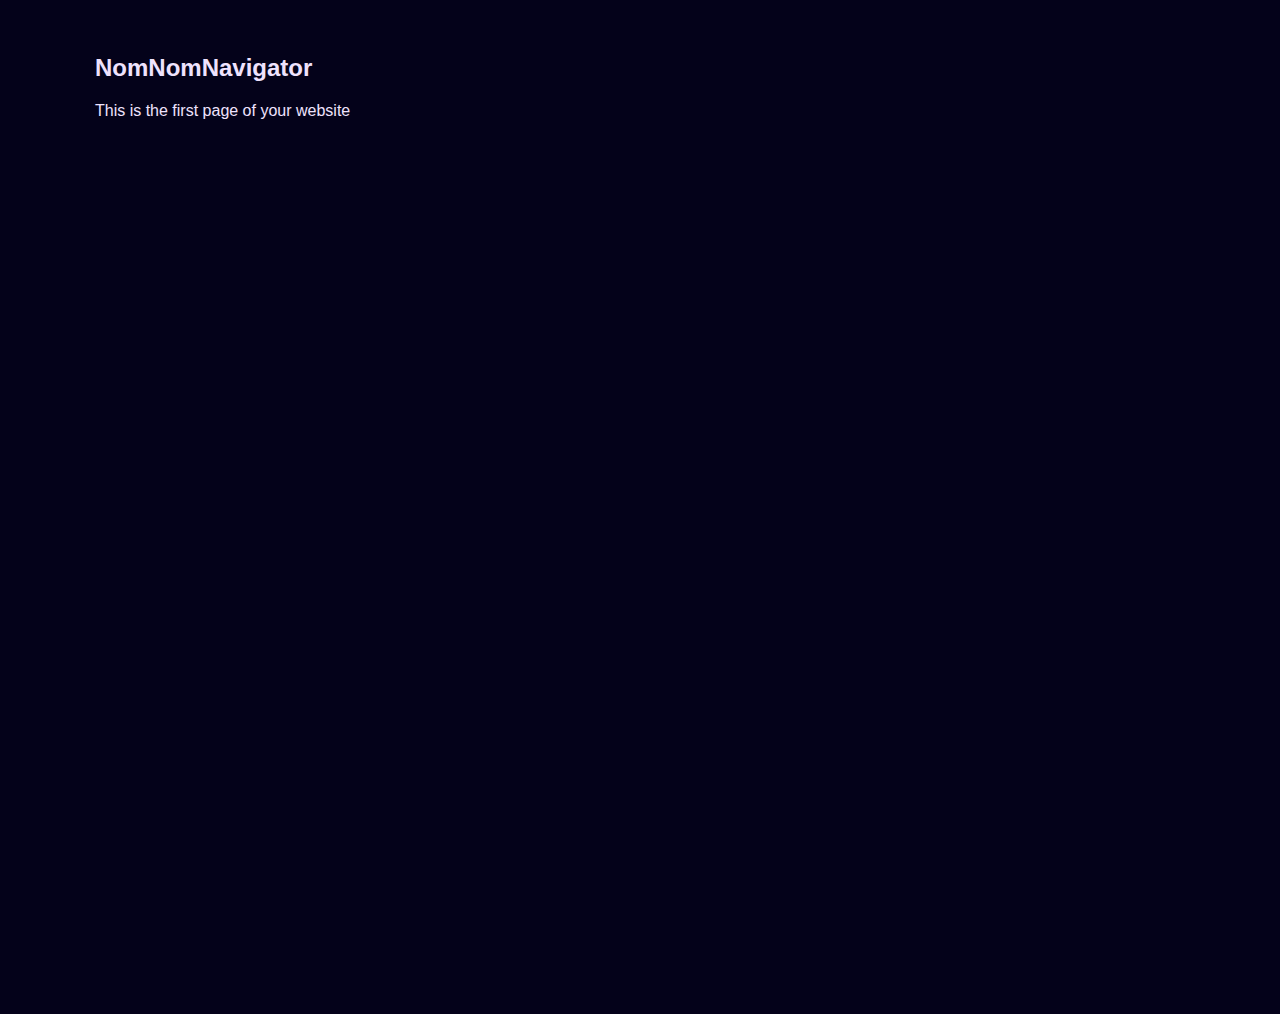
<file: NomNomNavigator/index.html>
<!DOCTYPE html>
<html>
    <head>
        <title>NomNomNavigator - Aditya, Navin & Pravin</title>
        <link rel="stylesheet" type="text/css" href="style.css">
        <script src="script.js"></script>
    </head>
    <body onload="goToHomeScreen()">
        <h2>NomNomNavigator</h2>
        <p>This is the first page of your website</p>
    </body>
</html>
</file>
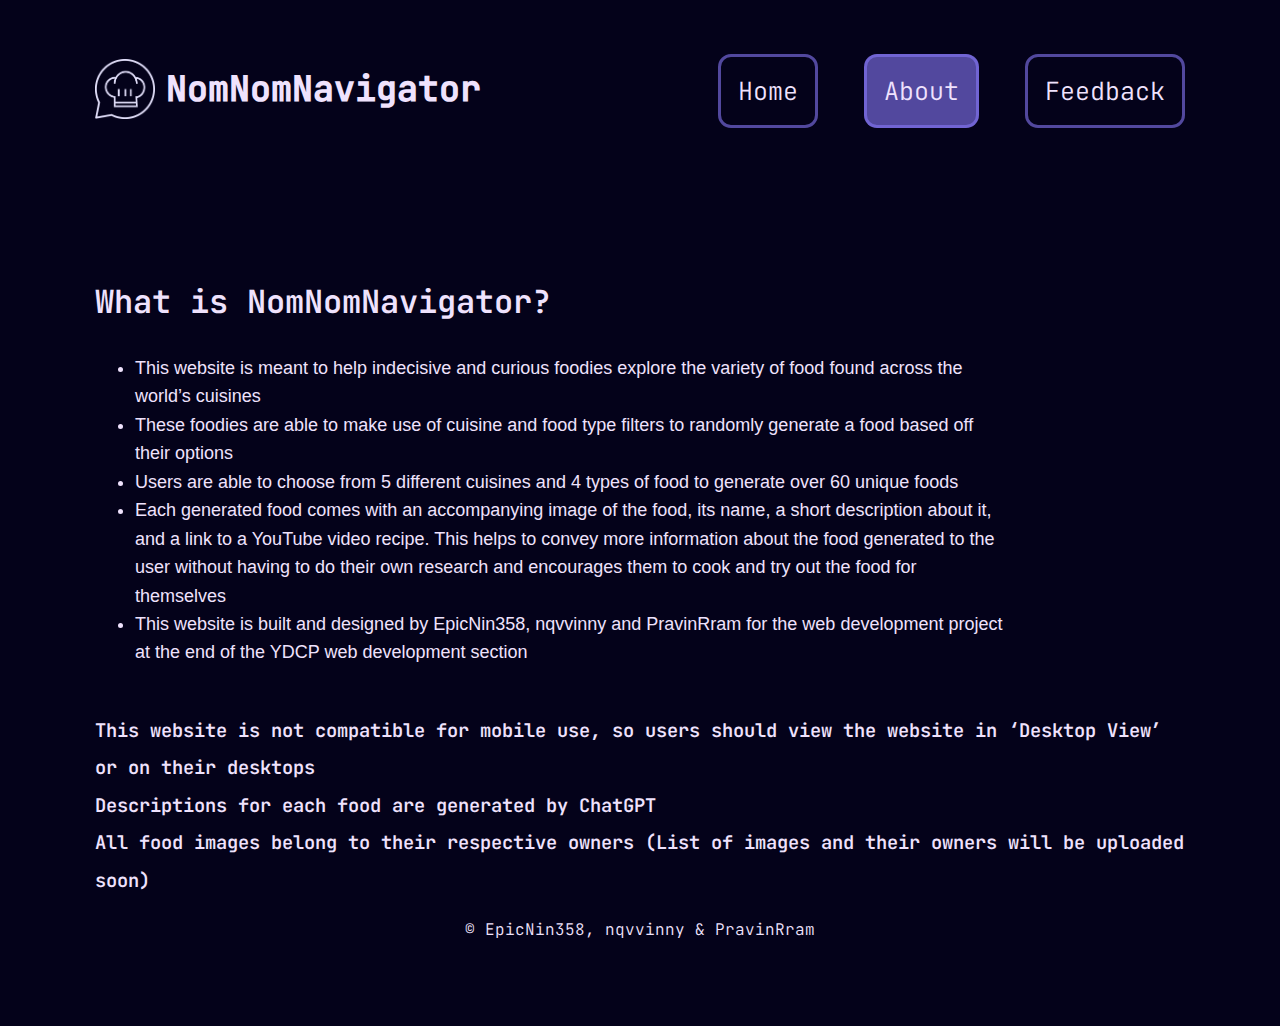
<file: NomNomNavigator/about.html>
<!DOCTYPE html>
<html>
    <head>
        <title>NomNomNavigator</title>
        <meta charset="UTF-8">
        <meta name="viewport" content="width=device-width, initial-scale=1.0">
        <link rel="stylesheet" type="text/css" href="style.css">
        <script src="script.js"></script>
    </head>

    <body class="non-homepage-body">
        <header>
            <ul class="sidebar">
                <li class="sidebar-svg" onclick="hideSidebar()"><a><svg xmlns="http://www.w3.org/2000/svg" height="25" viewBox="0 -960 960 960" width="25" fill="#E5E3FD"><path d="m256-200-56-56 224-224-224-224 56-56 224 224 224-224 56 56-224 224 224 224-56 56-224-224-224 224Z"/></svg></a></li>
                <li class="sidebar-non-svg"><a href="home.html">Home</a></li>
                <li class="sidebar-non-svg"><a href="about.html">About</a></li>
                <li class="sidebar-non-svg"><a href="feedback.html">Feedback</a></li>
            </ul>
            <div class="logo-container">
                <img id="header-logo" src="otherImages/NNNlogo.png">
                <a href="home.html" class="logo">NomNomNavigator</a>
            </div>
            <div class="header-right">
                <a class="header-button hideOnMobile" href="home.html">Home</a>
                <a class="header-button active-tab hideOnMobile" href="about.html">About</a>
                <a class="header-button hideOnMobile" href="feedback.html">Feedback</a>
                <a class="header-button menu-button" onclick="showSidebar()"><svg xmlns="http://www.w3.org/2000/svg" height="33" viewBox="0 -960 960 960" width="33" fill="#E5E2FD"><path d="M120-240v-80h720v80H120Zm0-200v-80h720v80H120Zm0-200v-80h720v80H120Z"/></svg></a>
            </div>
        </header>

        <h1 class="about-pg-titles">What is NomNomNavigator?</h2>
        <ul class="about-pg-paragraphs">
            <li>This website is meant to help indecisive and curious foodies explore the variety of food found across the world’s cuisines</li>
            <li>These foodies are able to make use of cuisine and food type filters to randomly generate a food based off their options</li>
            <li>Users are able to choose from 5 different cuisines and 4 types of food to generate over 60 unique foods</li>
            <li>Each generated food comes with an accompanying image of the food, its name, a short description about it, and a link to a YouTube video recipe. This helps to convey more information about the food generated to the user without having to do their own research and encourages them to cook and try out the food for themselves</li>
            <li>This website is built and designed by EpicNin358, nqvvinny and PravinRram for the web development project at the end of the YDCP web development section</li>
        </ul>
        <h3 class="about-pg-titles">
            This website is not compatible for mobile use, so users should view the website in ‘Desktop View’ or on their desktops<br>
            Descriptions for each food are generated by ChatGPT<br>
            All food images belong to their respective owners (List of images and their owners will be uploaded soon)<br>
        </h3>
    </body>

    <footer class="footer">
        <p>&copy; EpicNin358, nqvvinny & PravinRram</p>
    </footer>
</html>
</file>
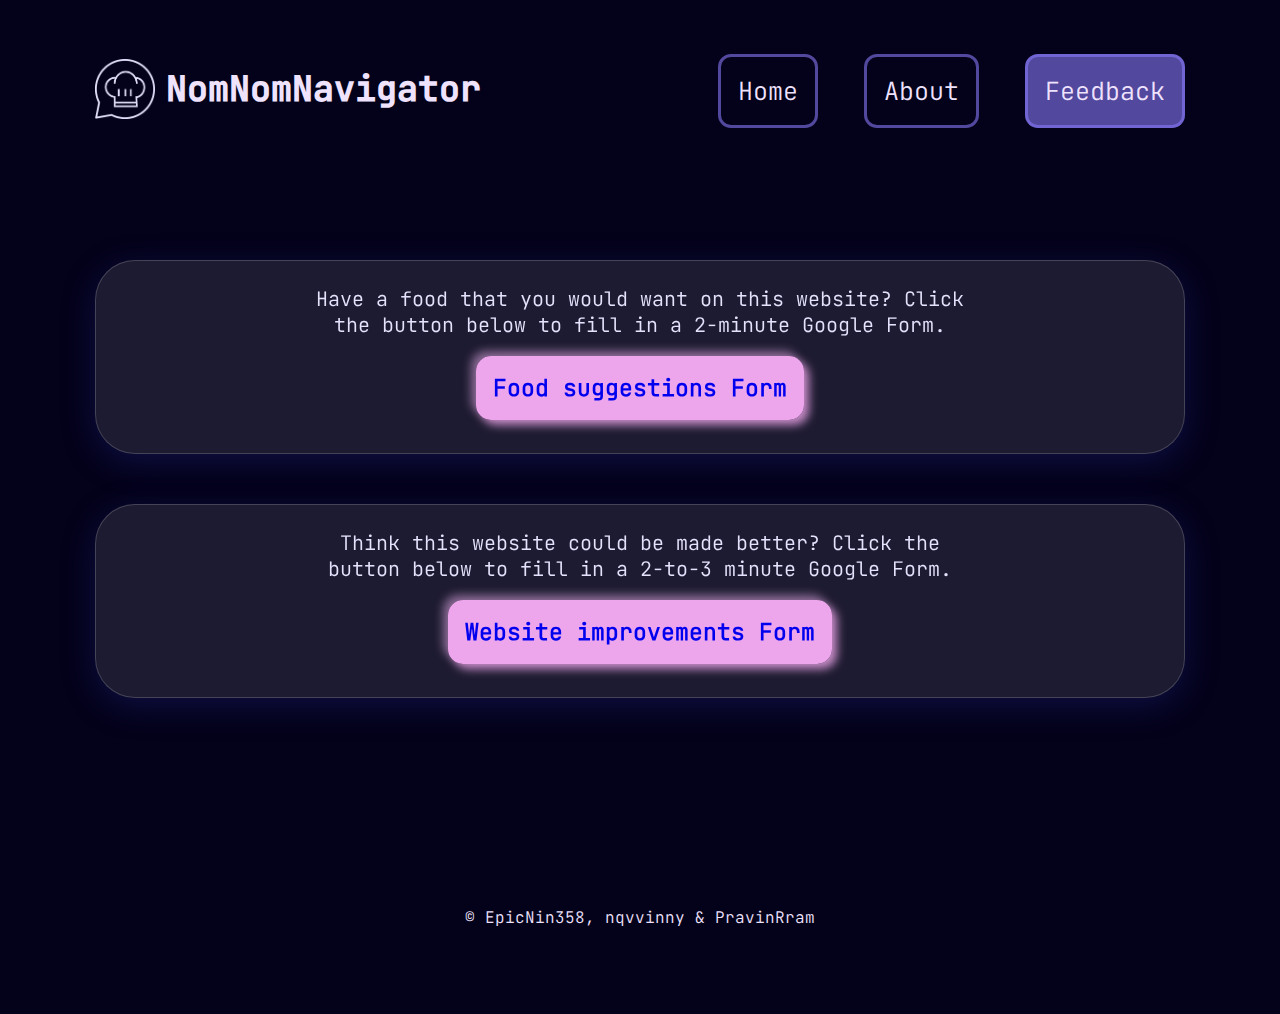
<file: NomNomNavigator/feedback.html>
<!DOCTYPE html>
<html>
    <head>
        <title>NomNomNavigator</title>
        <meta charset="UTF-8">
        <meta name="viewport" content="width=device-width, initial-scale=1.0">
        <link rel="stylesheet" type="text/css" href="style.css">
        <script src="script.js"></script>
    </head>

    <body class="non-homepage-body">
        <header>
            <ul class="sidebar">
                <li class="sidebar-svg" onclick="hideSidebar()"><a><svg xmlns="http://www.w3.org/2000/svg" height="25" viewBox="0 -960 960 960" width="25" fill="#E5E3FD"><path d="m256-200-56-56 224-224-224-224 56-56 224 224 224-224 56 56-224 224 224 224-56 56-224-224-224 224Z"/></svg></a></li>
                <li class="sidebar-non-svg"><a href="home.html">Home</a></li>
                <li class="sidebar-non-svg"><a href="about.html">About</a></li>
                <li class="sidebar-non-svg"><a href="feedback.html">Feedback</a></li>
            </ul>
            <div class="logo-container">
                <img id="header-logo" src="otherImages/NNNlogo.png">
                <a href="home.html" class="logo">NomNomNavigator</a>
            </div>
            <div class="header-right">
                <a class="header-button hideOnMobile" href="home.html">Home</a>
                <a class="header-button hideOnMobile" href="about.html">About</a>
                <a class="header-button active-tab hideOnMobile" href="feedback.html">Feedback</a>
                <a class="header-button menu-button" onclick="showSidebar()"><svg xmlns="http://www.w3.org/2000/svg" height="33" viewBox="0 -960 960 960" width="33" fill="#E5E2FD"><path d="M120-240v-80h720v80H120Zm0-200v-80h720v80H120Zm0-200v-80h720v80H120Z"/></svg></a>
            </div>
        </header>

        <div class="feedback-container" id="feedback-1">
            <div class="feedback-content">
                <h2 class="feedback-pg">Have a food that you would want on this website? Click the button below to fill in a 2-minute Google Form.</h2>
                <a class="feedback-button" href="https://forms.gle/wsT9yBV8j4Z986k66" target="_blank">Food suggestions Form</a>
            </div>
        </div>
        <div class="feedback-container" id="feedback-2">
            <div class="feedback-content">
                <h2 class="feedback-pg">Think this website could be made better? Click the button below to fill in a 2-to-3 minute Google Form.</h2>
                <a class="feedback-button" href="https://forms.gle/QXvGQHutPoysmvt58" target="_blank">Website improvements Form</a>
            </div>
        </div>
    </body>

    <footer class="footer">
        <p>&copy; EpicNin358, nqvvinny & PravinRram</p>
    </footer>
</html>
</file>
<file: NomNomNavigator/style.css>
/*
--text: #E5E2FD;
--background: #04021A;
--primary: #8778F6;
--secondary: #9A0A98;
--accent: #F238AD;
*/

@font-face {
    font-family: JetBrains_Mono_Medium;
    src: url(fonts/JetBrainsMono-Medium.ttf);
}

@font-face {
    font-family: JetBrains_Mono_Light;
    src: url(fonts/JetBrainsMono-Light.ttf);
}

@font-face {
    font-family: JetBrains_Mono_SemiBold;
    src: url(fonts/JetBrainsMono-SemiBold.ttf);
}

header {
    overflow: hidden;
    background-color: #04021A;
    margin-bottom: 132px;
    height: 74px;
}

.logo-container {
    float: left;
}

#header-logo {
    height: 60px;
    float: left;
    margin-top: 5px;
    margin-bottom: 5px;
}

header a {
    float: left;
    color: #efe2fd;
    text-align: center;
    text-decoration: none;
    border-radius: 13px;
}

header a.logo {
    font-size: 35px;
    font-weight: bold;
    font-family: JetBrains_Mono_Medium, "Arial";
    padding: 0px;
    margin: 11px
}

header a.logo:hover {
    background-color: #04021A;
}

header a:hover {
    background-color: #8778F6;
    color: #efe2fd;
}

header a.active-tab {
    background: rgba(135, 120, 246, 0.6);
    color: #efe2fd;
}

.header-right {
    float: right;
    font-size: 25px;
    font-family: JetBrains_Mono_Light, "Arial";
}

.header-button {
    border: 3px solid rgba(135, 120, 246, 0.6);
    border-radius: 13px;
    margin-left: 46px;
    padding: 17px;
}

@media screen and (max-width: 500px) {
    header a {
        float: none;
        display: block;
        text-align: left;
    }
    .header-right {
        float: none;
    }
    .filter-container {
        float: none;
        display: block;
    }
}

body {
    margin-left: 95px;
    margin-right: 95px;
    margin-top: 54px;
    margin-bottom: 60px;
    padding: 0;
    background-color: #04021A;
    color: #efe2fd;
    font-family: Arial, Helvetica, sans-serif;
    display: block;
    min-height: 100vh;
}

.non-homepage-body {
    display: flex;
    flex-direction: column;
}

.food-card {
    padding: 35px;
    border-radius: 46px;
    width: 50%;
    margin: auto;
    height: auto;
    text-align: center;

    background: rgba( 255, 255, 255, 0.1 );
    box-shadow: 0 8px 32px 0 rgba( 31, 38, 135, 0.37 );
    backdrop-filter: blur( 4px );
    -webkit-backdrop-filter: blur( 4px );
    border: 1px solid rgba( 255, 255, 255, 0.18 );
}

#food-card-message {
    display: block;
    font-weight: 600;
    font-size: 20px;
    font-family: JetBrains_Mono_Light, "Arial";
}

#randomFoodImg {
    display: none;
    margin-right: auto;
    margin-left: auto;
    width: 50%;
    border-radius: 46px;
    display: none;
}

#randomFoodName {
    margin-top: 35px;
    font-weight: bold;
    font-size: 50px;
    display: none;
}

#randomFoodDescription {
    display: none;
}

#video-container {
    background: rgba( 255, 255, 255, 0.1 );
    box-shadow: 0 8px 32px 0 rgba( 31, 38, 135, 0.37 );
    backdrop-filter: blur( 4px );
    -webkit-backdrop-filter: blur( 4px );
    border: 1px solid rgba( 255, 255, 255, 0.18 );
    border-radius: 25px;
    width: fit-content;
    max-width: 220px;
    margin-left: auto;
    margin-right: auto;
    padding: 5px;
    height: fit-content;
    margin-top: 25px;
    display: none;
}

#yt-img {
    width: 60px;
    filter: grayscale(100%);
    margin-bottom: 10px;
    margin-top: 10px;
    margin-right: 5px;
}

#randomFoodVideo {
    cursor: pointer;
    border-radius: 25px;
    background-color: rgba(154, 10, 152, 0.6);
    padding-top: 25px;
    padding-bottom: 25px;
    padding-left: 13px;
    padding-right: 13px;
    text-align: center;
    width: fit-content;
    color: #efe2fd;
    border: 0px transparent;
    font-size: 20px;
    font-weight: normal;
    float: right;
    margin-bottom: 5px;
    margin-top: 5px;
}

.filter-div {
    background-color:rgba(135, 120, 246, 0.6);
    padding: 20px;
    border-radius: 15px;
    color: #efe2fd;
}

#cuisines:hover {
    cursor: pointer;
}

#types:hover {
    cursor: pointer;
}

.filter-container {
    margin-top: 40px;
    margin-bottom: 40px;
    margin-left: auto;
    margin-right: auto;
    width: fit-content;
    height: auto;
    z-index: -999;
    padding: 35px;
    height: 60px;
    border-radius: 40px;

    background: rgba( 255, 255, 255, 0.1 );
    box-shadow: 0 8px 32px 0 rgba( 31, 38, 135, 0.37 );
    backdrop-filter: blur( 4px );
    -webkit-backdrop-filter: blur( 4px );
    border: 1px solid rgba( 255, 255, 255, 0.18 );
}

.generate-container {
    background: rgba( 255, 255, 255, 0.1 );
    box-shadow: 0 8px 32px 0 rgba( 31, 38, 135, 0.37 );
    backdrop-filter: blur( 4px );
    -webkit-backdrop-filter: blur( 4px );
    border: 1px solid rgba( 255, 255, 255, 0.18 );
    border-radius: 40px;
    width: fit-content;
    max-width: 410px;
    margin-left: auto;
    margin-right: auto;
    padding: 35px;
    margin-bottom: 150px;
}

#generate-button {
    border-radius: 15px;
    background-color: #F238AD;
    padding-top: 18px;
    padding-bottom: 18px;
    padding-left: 70px;
    padding-right: 70px;
    text-align: center;
    width: 100%;
    color: #efe2fd;
    border: 0px transparent;
    font-size: 25px;
    font-weight: bold;
}

#generate-button:hover {
    cursor: pointer;
}

#custom-loader {
    width:120px;
    height:22px;
    border-radius: 20px;
    color:#E5E2FD;
    border:2px solid;
    position: relative;
    margin-top: 25px;
    margin-left: auto;
    margin-right: auto;
    display: none;
}
#custom-loader::before {
    content:"";
    position: absolute;
    margin:2px;
    inset:0 100% 0 0;
    border-radius: inherit;
    background:#E5E2FD;
    animation:p6 1.5s infinite;
}
@keyframes p6 {
    100% {inset:0}
}

#filter-types {
    float: right;
    margin-left: 35px;
}

#filter-cuisines {
    float: left;
}

.food-card h2 {
    margin-bottom: 10px;
}

.click-to-other-pages {
    position: relative;
    display: block;
}

.some-gradient {
    display: block;
    width: 100%;
    height: 400px;
    border-radius: 40px;
    text-align: center;
    color: #04021A;
}

#click-to-about {
    margin-bottom: 50px;
}

#click-to-feedback {
    margin-bottom: 150px;
}

.gradient-content {
    position: absolute;
    top: 50%;
    left: 50%;
    transform: translate(-50%, -50%);
    text-align: center;
}

.gradient-button {
    border-radius: 15px;
    background: #eda6ec;
    box-shadow:  20px 20px 60px #c98dc9,
                 -20px -20px 60px #ffbfff;
    padding: 17px;
    font-size: 23px;
    font-weight: bold;
    text-decoration: none;
    font-family: JetBrains_Mono_Light, "Arial";
}

.gradient-button:hover {
    background-color: rgba(135, 120, 246, 0.6) ;
}

.gradient-button:focus {
    color: #04021A;
}

.gradient-text {
    color: #04021A;
    margin-bottom: 35px;
    text-decoration: none;
    font-size: 20px;
    font-weight: 400;
}

.footer {
    font-family: JetBrains_Mono_Light, "Arial";
    width: 100%;
    bottom: 0%;
    left: 0%;
    text-align: center;
    margin-bottom: 10px;
    margin-top: auto;
    position: relative;
}

.about-pg-titles {
    font-family: JetBrains_Mono_SemiBold,"Arial";
    margin-top: 10px;
    margin-bottom: 20px;
    float: left;
    line-height: 2;
}

.about-pg-paragraphs {
    font-family: Arial, Helvetica, sans-serif;
    width: 80%;
    float: left;
    margin-top: 0px;
    margin-bottom: 35px;
    font-size: 18px;
    line-height: 1.58;
}

.feedback-content {
    width: 65%;
    margin-right: auto;
    margin-left: auto;
    text-align: center;
    margin-top: 0px;
    margin-bottom: 25px;
}

#feedback-1 {
    margin-bottom: 50px;
}

#feedback-2 {
    margin-bottom: 150px;
}

.feedback-button {
    border-radius: 15px;
    background: #eda6ec;
    box-shadow:  5px 5px 10px #c98dc9,
                -5px -5px 10px #ffbfff78;
    padding: 17px;
    font-size: 23px;
    font-weight: bold;
    text-decoration: none;
    font-family: JetBrains_Mono_Light, "Arial";
    z-index: 999;
}

.feedback-button:hover {
    background-color: rgba(135, 120, 246, 0.6) ;
}

.feedback-button:focus {
    color: #04021A;
}

.feedback-pg {
    font-family: JetBrains_Mono_Light,"Arial";
    margin-top: 0px;
    margin-bottom: 35px;
    text-align: center;
    margin-bottom: 35px;
    text-decoration: none;
    font-size: 20px;
    font-weight: 400;
    color: #E5E2FD;
}

.feedback-container {
    background: rgba( 255, 255, 255, 0.1 );
    box-shadow: 0 8px 32px 0 rgba( 31, 38, 135, 0.37 );
    backdrop-filter: blur( 4px );
    -webkit-backdrop-filter: blur( 4px );
    border: 1px solid rgba( 255, 255, 255, 0.18 );
    border-radius: 40px;

    padding: 25px;
    position: relative;
    display: block;
    height: fit-content;
    text-align: center;

    margin-left: auto;
    margin-right: auto;
}

.sidebar ul {
    width: 100%;
    list-style: none;
    display: flex;
    text-decoration: none;
    top: 0;
    position: fixed;
    padding-inline-start: 0px;
}

.sidebar {
    position: fixed;
    top: 0;
    right: 0;
    height: 100vh;
    width: 350px;
    z-index: 99999;
    background: rgba( 255, 255, 255, 0.1 );
    box-shadow: 0 8px 32px 0 rgba( 31, 38, 135, 0.37 );
    backdrop-filter: blur( 4px );
    -webkit-backdrop-filter: blur( 4px );
    display: none;
    flex-direction: column;
    align-items: flex-start;
    justify-content: flex-start;
    align-items: center;
    padding-left: 0px;
    padding-bottom: 0px;
    backdrop-filter: blur(10px);
    font-size: 20px;
    font-family: JetBrains_Mono_Light, "Arial";
}

.sidebar li {
    height: 50px;
    width: 100%;
    text-decoration: none;
    list-style: none;
    fill: #04021A;
}

.sidebar a {
    height: 100%;
    padding: 0 30px;
    text-decoration: none;
    display: flex;
    align-items: center;
    color: #E5E2FD;
    width: 100%;
}

header .sidebar a {
    float: left;
    text-align: left;
    text-decoration: none;
    border-radius: 0px;
    cursor: pointer;
}

.sidebar svg {
    vertical-align: top;
}

.sidebar .sidebar-svg a {
    padding-top: 20px;
    padding-left: 27px;
    margin-bottom: 10px;
    max-height: 25px;
}

.sidebar .sidebar-svg a:hover {
    fill: #04021A;
    background-color: transparent;
}


header .sidebar .sidebar-non-svg a:hover {
    background-color: #E5E2FD;
    color: #04021A;
    border-radius: 0px;
    width: 100%;
    fill: #04021A;
}

.menu-button {
    border: 3px solid rgba(135, 120, 246, 0.6);
    border-radius: 13px;
    margin-left: 5px;
    padding: 17px;
    max-height: 72px;
    cursor: pointer;
    display: none;
}

.menu-button svg {
    color: #E5E2FD;
    vertical-align: top;
}

.menu-button:hover {
    background-color: #8778F6;
    color: #efe2fd;
}

.menu-button:active {
    background: rgba(135, 120, 246, 0.6);
    color: #efe2fd;
}

* {
    margin-top: 0;
}

@media (max-width: 1200px) {
    .hideOnMobile {
        display: none;
    }
    .menu-button {
        display: block;
    }
}

@media (max-width: 750px) {
    .sidebar {
        width: 100%;
    }
    .logo {
        display: none;
    }
}
</file>
